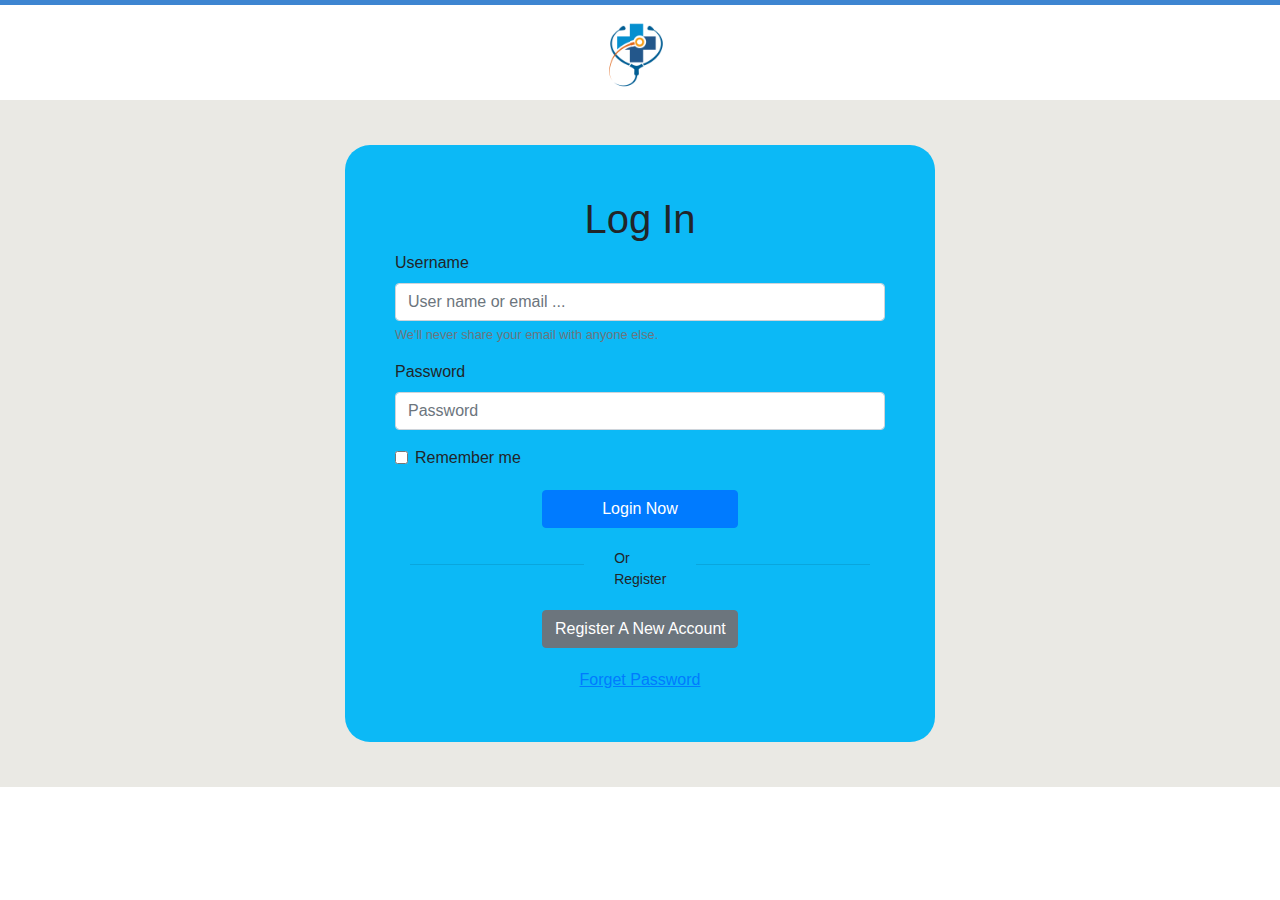
<file: OnlineHealthMonitoring/target/OnlineHealthMonitoring-1.0-SNAPSHOT/index.html>
<!DOCTYPE html>
<html>
    <head>
        <meta charset="utf-8">
        <meta name="viewport" content="width=device-width, initial-scale=1">
        <meta name="viewport" content="width=device-width, initial-scale=1, shrink-to-fit=no">

        <!-- Bootstrap CSS -->
        <link rel="stylesheet" href="https://maxcdn.bootstrapcdn.com/bootstrap/4.0.0/css/bootstrap.min.css" integrity="sha384-Gn5384xqQ1aoWXA+058RXPxPg6fy4IWvTNh0E263XmFcJlSAwiGgFAW/dAiS6JXm" crossorigin="anonymous">
        <style type="text/css">
            img{
                max-height: 100px;
            }
            header{
                height: 100px;

            }
            .f-line{
                background: #3D85D1;
                height: 5px;
            }
            header .container {
                max-height: 100%;

            }
            .logo{
                padding-left: 40%;
                width: 40%;
            }
            main{
                background: #EAE9E4;
                padding: 45px;
            }
            .main-frame{
                padding: 50px;
                margin-left:300px;
                margin-right:300px;
                background: #fff;
            }
            .main-frame h1{
                text-align: center;
            }
            .btn-ch{
                width: 40%;
                margin-left: 30%;
                margin-top: 20px;
                margin-bottom: 20px;
            }
            .forget-pw{
                text-align: center;
            }
            .forget-pw a{
                text-decoration: underline;
            }
            .register{
                font-size: 14px;
            }
            .panel-login{
                background-color: #0cb9f6;
                border-radius: 25px;
            }
        </style>
        <title>Login</title>
    </head>
    <body>
        <header>
            <div class="f-line">
            </div>
            <div class="container">
                <div class="row">
                    <div class="col-md-3"></div>
                    <div class="col-md-6">
                        <div class="logo">
                            <a href="homepage.html"><img src="images/logo.png" loading="lazy" alt="logo"></a>
                        </div>
                    </div>

                    <div class="col-md-3">
                    </div>
                </div>
            </div>

        </header>
        <main>
            <div class="main-frame panel-login">
                <div class="title">
                    <h1>Log In</h1>
                </div>
                <div class="frame-input ">
                    <form action="Login" Method="POST">
                        <div class="form-group">
                            <label for="exampleInputEmail1">Username</label>
                            <input name="username" type="text" class="form-control" id="exampleInputEmail1" aria-describedby="emailHelp" placeholder="User name or email ...">
                            <small id="emailHelp" class="form-text text-muted">We'll never share your email with anyone else.</small>
                        </div>
                        <div class="form-group">
                            <label for="exampleInputPassword1">Password</label>
                            <input name="password" type="password" class="form-control" id="exampleInputPassword1" placeholder="Password">
                        </div>
                        <div class="form-check">
                            <input type="checkbox" class="form-check-input" id="exampleCheck1">
                            <label class="form-check-label" for="exampleCheck1">Remember me</label>
                        </div>
                        <button type="submit" class="btn btn-primary btn-ch">Login Now</button>
                    </form>
                    <div class="skip-line">
                        <div class="container">
                            <div class="row">
                                <div class="col-5">
                                    <hr>
                                </div>
                                <div class="col-md-2 register">Or Register</div>
                                <div class="col-md-5">
                                    <hr>
                                </div>
                            </div>
                        </div>
                    </div>
                    <div class="rigister-frame">
                        <button type="button" class="btn btn-secondary btn-ch" onclick="movePage()">Register A New Account</button>
                    </div>
                    <div class="forget-pw">
                        <a href="openingTheme.html">Forget Password</a>
                    </div>
                </div>
            </div>
        </main>
        <script>
            function movePage(){
               window.location="accountRegist.html"; 
            };
        </script>
        <script src="https://code.jquery.com/jquery-3.2.1.slim.min.js" integrity="sha384-KJ3o2DKtIkvYIK3UENzmM7KCkRr/rE9/Qpg6aAZGJwFDMVNA/GpGFF93hXpG5KkN" crossorigin="anonymous"></script>
        <script src="https://cdnjs.cloudflare.com/ajax/libs/popper.js/1.12.9/umd/popper.min.js" integrity="sha384-ApNbgh9B+Y1QKtv3Rn7W3mgPxhU9K/ScQsAP7hUibX39j7fakFPskvXusvfa0b4Q" crossorigin="anonymous"></script>
        <script src="https://maxcdn.bootstrapcdn.com/bootstrap/4.0.0/js/bootstrap.min.js" integrity="sha384-JZR6Spejh4U02d8jOt6vLEHfe/JQGiRRSQQxSfFWpi1MquVdAyjUar5+76PVCmYl" crossorigin="anonymous"></script>
    </body>
</html>
</file>
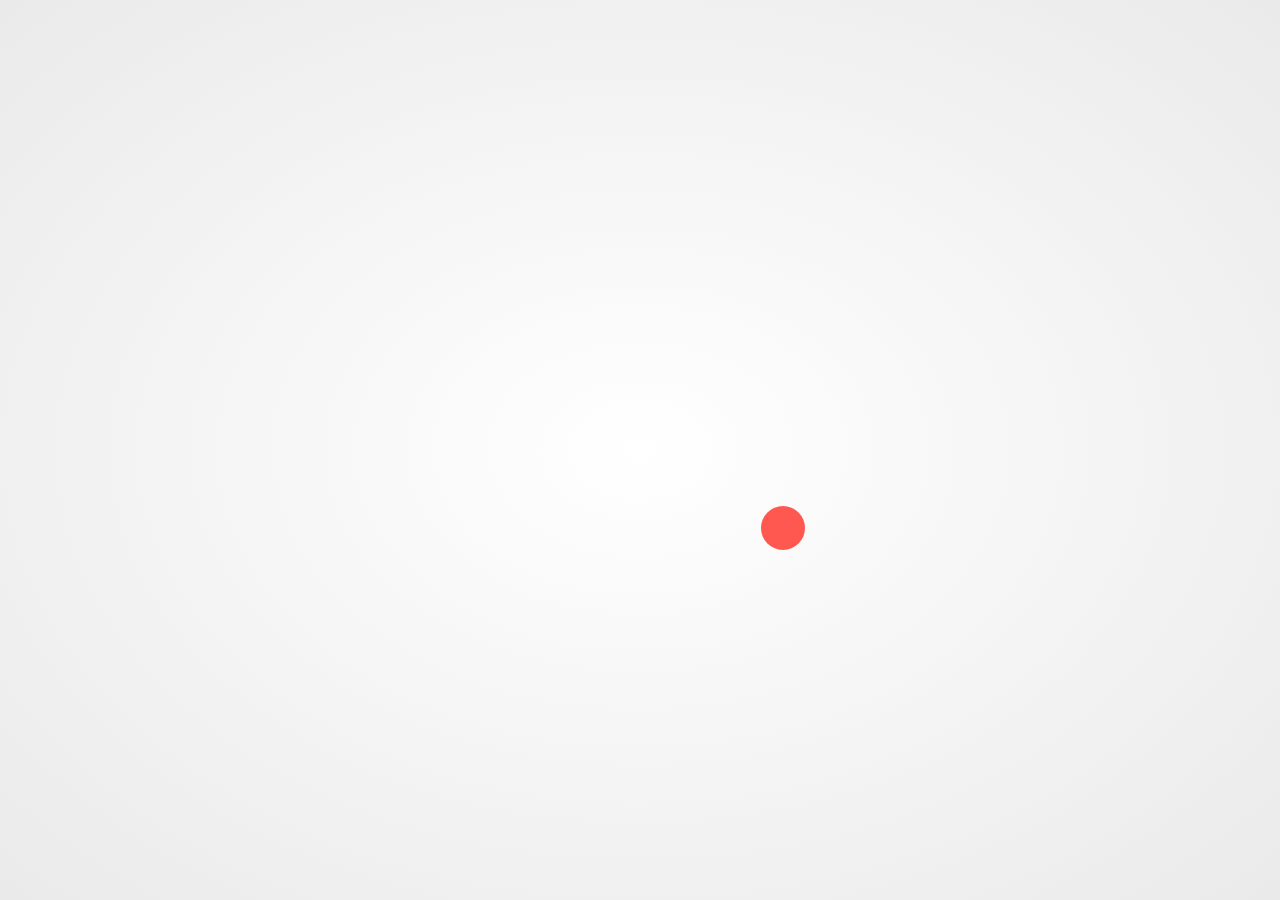
<file: OnlineHealthMonitoring/target/OnlineHealthMonitoring-1.0-SNAPSHOT/openingTheme.html>
<html>
    <head>
        <title>OPENING</title>
        <meta charset="UTF-8">
        <meta name="viewport" content="width=device-width, initial-scale=1.0">
        <link href="css/opening.css" rel="stylesheet" type="text/css"/>
    </head>
    <body>
        <script type =text/javascript>
            setTimeout(function () {
                window.location.href = "index.html";
            }, 2050);
        </script>

        <div class="hello-parent">

            <svg class="hello-word" width="365" height="365" viewBox="0 0 365 365">


            <g id="H-letter">
            <line class="H-left-stroke" x1="17" y1="0" x2="17" y2="124" stroke="#000" fill="none" stroke-width="34" />
            <line class="H-mid-stroke" x1="33" y1="62" x2="68" y2="62" stroke="#000" fill="none" stroke-width="34" />
            <line class="H-right-stroke" x1="84" y1="0" x2="84" y2="124" stroke="#000" fill="none" stroke-width="34" />
            </g>

            <g id="E-letter">
            <line class="E-left-stroke" x1="138" y1="0" x2="138" y2="124" stroke="#000" fill="none" stroke-width="34" />
            <line class="E-top-stroke" x1="154" y1="17" x2="201" y2="17" stroke="#000" fill="none" stroke-width="34" />
            <line class="E-mid-stroke" x1="154" y1="62" x2="196" y2="62" stroke="#000" fill="none" stroke-width="34" />
            <line class="E-bottom-stroke" x1="154" y1="107" x2="201" y2="107" stroke="#000" fill="none" stroke-width="34" />
            </g>

            <g id="L-one-letter">
            <line class="L-one-long-stroke" x1="17" y1="153" x2="17" y2="277" stroke="#000" fill="none" stroke-width="34" />
            <line class="L-one-short-stroke" x1="33" y1="260" x2="77" y2="260" stroke="#000" fill="none" stroke-width="34" />
            </g>

            <g id="L-two-letter">
            <line class="L-two-long-stroke" x1="104" y1="153" x2="104" y2="277" stroke="#000" fill="none" stroke-width="34" />
            <line class="L-two-short-stroke" x1="120" y1="260" x2="164" y2="260" stroke="#000" fill="none" stroke-width="34" />
            </g>

            <g id="O-letter">
            <circle class="O-stroke" cx="231" cy="215" r="48" stroke="#000" fill="none" stroke-width="31" />
            </g>

            <g id="red-dot">

            <circle class="red-dot" cx="325" cy="260" r="20" fill="#FF5851" stroke="none" />

            <line x1="325" y1="260" x2="325" y2="260" stroke="#FF5851" class="red-dot" />
            </g>
            </svg>            
        </div>    
    </body>
</html>
</file>
<file: OnlineHealthMonitoring/target/OnlineHealthMonitoring-1.0-SNAPSHOT/css/opening.css>
html, body, .hello-parent {
    height: 100%;
    width: 100%;
    margin: 0;
}

.hello-parent {
    display: flex;
    background: #fff;
    background: -webkit-radial-gradient(#fff, #eaeaea); 
    background: -o-radial-gradient(#fff, #eaeaea); 
    background: -moz-radial-gradient(#fff, #eaeaea);
    background: radial-gradient(#fff, #eaeaea); 
}

.hello-word {
    margin:auto;
}
/* H Animation */

.H-left-stroke {
    stroke-dasharray: 124px;
    stroke-dashoffset: 124px;
    animation: H-left-move 20s ease forwards;
}

.H-mid-stroke {
    stroke-dasharray: 37px;
    stroke-dashoffset: 37px;
    animation: H-mid-move 9s ease forwards;
}

.H-right-stroke {
    stroke-dasharray: 124px;
    stroke-dashoffset: 124px;
    animation: H-right-move 13s ease forwards;
}

@keyframes H-left-move {
    0% {
        stroke-dashoffset: 124px;
    }
    5% {
        stroke-dashoffset: 0px;
    }
    100% {
        stroke-dashoffset: 0px;
    }
}

@keyframes H-mid-move {
    0% {
        stroke-dashoffset: 37px;
    }
    5% {
        stroke-dashoffset: 37px;
    }
    10% {
        stroke-dashoffset: 0px;
    }
    100% {
        stroke-dashoffset: 0px;
    }
}

@keyframes H-right-move {
    0% {
        stroke-dashoffset: 124px;
    }
    5% {
        stroke-dashoffset: 124px;
    }
    10% {
        stroke-dashoffset: 0px;
    }
    100% {
        stroke-dashoffset: 0px;
    }
}

/* E Animation */

.E-left-stroke {
    stroke-dasharray: 124px;
    stroke-dashoffset: 124px;
    animation: E-left-move 20s ease forwards;
}

.E-top-stroke {
    stroke-dasharray: 47px;
    stroke-dashoffset: 47px;
    animation: E-top-move 10s ease forwards;
}

.E-mid-stroke {
    stroke-dasharray: 42px;
    stroke-dashoffset: 42px;
    animation: E-mid-move 10s ease forwards;
}

.E-bottom-stroke {
    stroke-dasharray: 47px;
    stroke-dashoffset: 47px;
    animation: E-bottom-move 10s ease forwards;
}

@keyframes E-left-move {
    0% {
        stroke-dashoffset: 124px;
    }
    2% {
        stroke-dashoffset: 124px;
    }
    6% {
        stroke-dashoffset: 0px;
    }
    100% {
        stroke-dashoffset: 0px;
    }
}

@keyframes E-top-move {
    0% {
        stroke-dashoffset: 47px;
    }
    6% {
        stroke-dashoffset: 47px;
    }
    11% {
        stroke-dashoffset: 0px;
    }
    100% {
        stroke-dashoffset: 0px;
    }
}

@keyframes E-mid-move {
    0% {
        stroke-dashoffset: 42px;
    }
    8% {
        stroke-dashoffset: 42px;
    }
    13% {
        stroke-dashoffset: 0px;
    }
    100% {
        stroke-dashoffset: 0px;
    }
}

@keyframes E-bottom-move {
    0% {
        stroke-dashoffset: 47px;
    }
    11% {
        stroke-dashoffset: 47px;
    }
    16% {
        stroke-dashoffset: 0px;
    }
    100% {
        stroke-dashoffset: 0px;
    }
}

/* L One Animation */

.L-one-long-stroke {
    stroke-dasharray: 124px;
    stroke-dashoffset: 124px;
    animation: L-one-long-move 20s ease forwards;
}

.L-one-short-stroke {
    stroke-dasharray: 44px;
    stroke-dashoffset: 44px;
    animation: L-one-short-move 10s ease forwards;
}

@keyframes L-one-long-move {
    0% {
        stroke-dashoffset: 124px;
    }
    2% {
        stroke-dashoffset: 124px;
    }
    7% {
        stroke-dashoffset: 0px;
    }
    100% {
        stroke-dashoffset: 0px;
    }
}

@keyframes L-one-short-move {
    0% {
        stroke-dashoffset: 44px;
    }
    13% {
        stroke-dashoffset: 44px;
    }
    18% {
        stroke-dashoffset: 0px;
    }
    100% {
        stroke-dashoffset: 0px;
    }
}

/* L Two Animation */

.L-two-long-stroke {
    stroke-dasharray: 124px;
    stroke-dashoffset: 124px;
    animation: L-two-long-move 20s ease forwards;
}

.L-two-short-stroke {
    stroke-dasharray: 44px;
    stroke-dashoffset: 44px;
    animation: L-two-short-move 10s ease forwards;
}

@keyframes L-two-long-move {
    0% {
        stroke-dashoffset: 124px;
    }
    3% {
        stroke-dashoffset: 124px;
    }
    8% {
        stroke-dashoffset: 0px;
    }
    100% {
        stroke-dashoffset: 0px;
    }
}

@keyframes L-two-short-move {
    0% {
        stroke-dashoffset: 44px;
    }
    15% {
        stroke-dashoffset: 44px;
    }
    20% {
        stroke-dashoffset: 0px;
    }
    100% {
        stroke-dashoffset: 0px;
    }
}

/* O Animation */

.O-stroke {
    stroke-dasharray: 302px;
    stroke-dashoffset: 302px;
    animation: O-move 20s ease forwards;
}

@keyframes O-move {
    0% {
        stroke-dashoffset: 302px;
    }
    4% {
        stroke-dashoffset: 302px;
    }
    9% {
        stroke-dashoffset: 0px;
    }
    100% {
        stroke-dashoffset: 0px;
    }
}

/* Red Dot Animation */

.red-dot {
    stroke-width: 44px;
    stroke-linecap: round;
    animation: red-dot-grow 8s ease-out forwards;
}

@keyframes red-dot-grow {
    0% {
        stroke-width: 0px;
    }
    15% {
        stroke-width: 0px;
    }
    20% {
        stroke-width: 44px;
    }
    100% {
        stroke-width: 44px;
    }
}
button {
    align-content: center;
    background-color: blanchedalmond;
    border: none;
    color: #58257b;
    padding: 16px 32px;
    text-decoration: none;
    margin: 4px 2px;
    cursor: pointer;
}
script{
    animation-delay: 5s;
}
</file>
